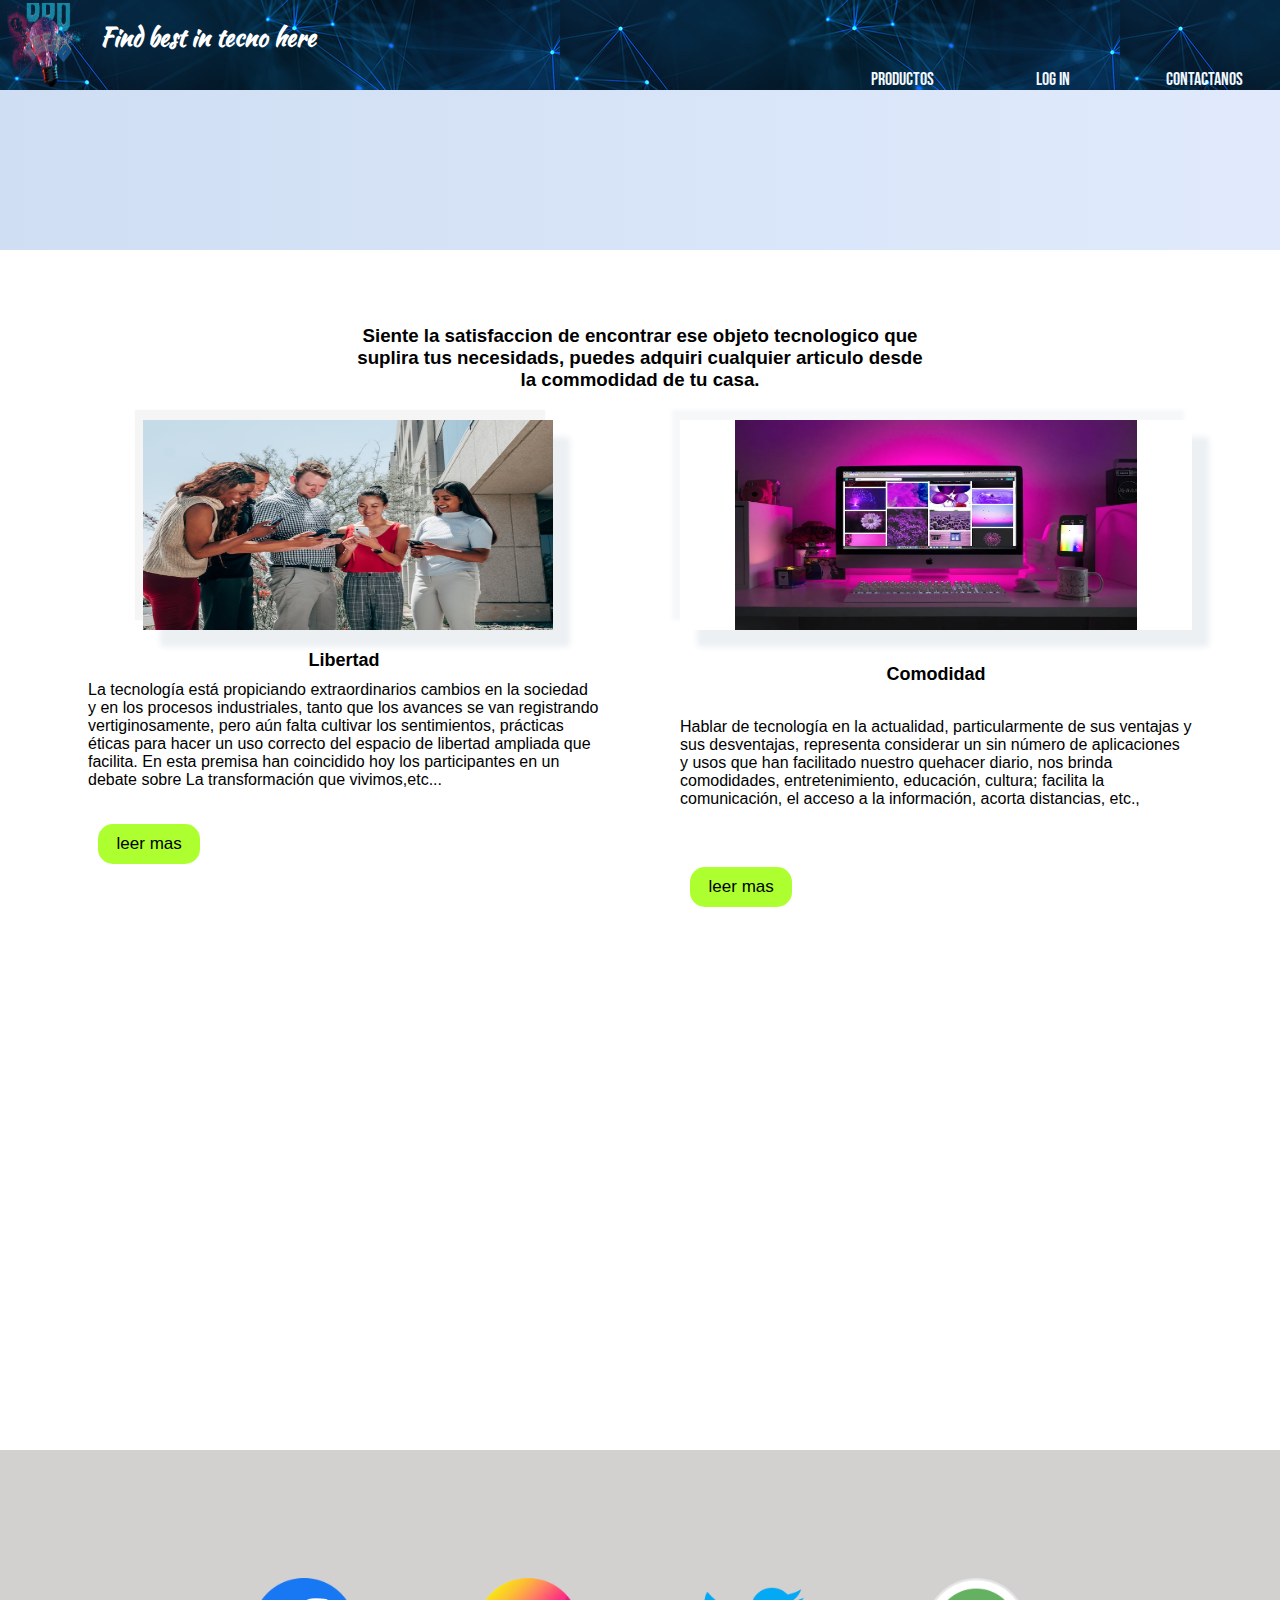
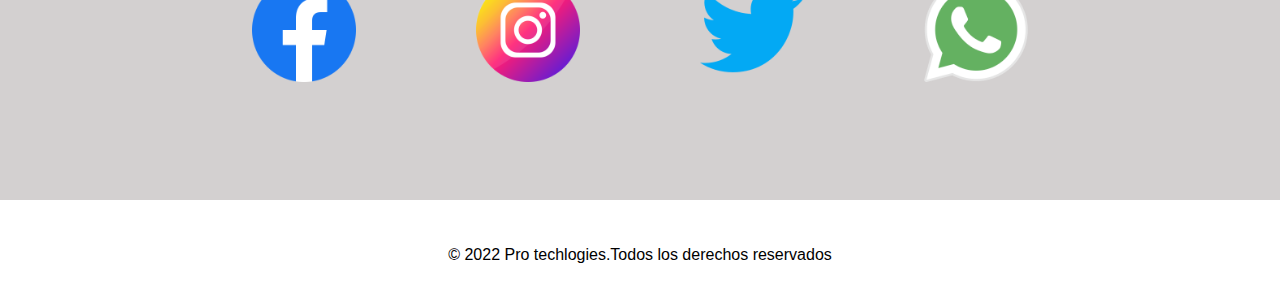
<file: new proyect/index.html>
<!DOCTYPE html>
<html lang="en">
<head>
    <meta charset="UTF-8">
    <meta http-equiv="X-UA-Compatible" content="IE=edge">
    <meta name="viewport" content="width=device-width, initial-scale=1.0">
    <meta  class="fa fa-copyright" aria-hidden="true">
    <link rel="stylesheet" href="style.css">
    <link rel="preconnect" href="https://fonts.googleapis.com">
    <link rel="preconnect" href="https://fonts.gstatic.com" crossorigin>
    <link href="https://fonts.googleapis.com/css2?family=Bebas+Neue&display=swap" rel="stylesheet">
    <link rel="icon" href="./images/logo.png">
    <link rel="preconnect" href="https://fonts.googleapis.com">
    <link rel="preconnect" href="https://fonts.gstatic.com" crossorigin>
    <link href="https://fonts.googleapis.com/css2?family=Kaushan+Script&display=swap" 
    rel="stylesheet">
    
    <title>Pro techlogies</title>
</head>
<body> 
    <style>
        @import url('https://fonts.googleapis.com/css2?family=Kaushan+Script&display=swap');
        </style>
    <div class="container">
        <!--header-->
        <div class="header">
            <img class="logo" src="./images/logo.png" alt="logotipo">
            <h2>Find best in tecno here</h2>
            <label for="show-menu" class="show-menu">menu</label>
            <input type="checkbox" id="show-menu">
            <ul class="menu">
                <li><a href="https://bit.ly/3PHf587">contactanos</a></li>
                <li><a href="./login/login.html">log in</a></li>
                <li><a href="./productos/Productos.html">productos</a></li>
            </ul>
        </div>  
    </div>
    <!--body o section-->
    <div class="body">
        <div class="h3">
        <h3>Siente la satisfaccion de encontrar ese objeto tecnologico 
            que suplira tus necesidads, puedes adquiri cualquier articulo 
            desde la commodidad de tu casa.
        </div>
            <div class="article1">
                <img src="./images/body.jpeg" alt="freedom" width="210px" height="210px">
                <h4>Libertad</h4>
                <div class="p"><p>La tecnología está propiciando extraordinarios 
                    cambios en la sociedad y en los procesos industriales, 
                    tanto que los avances se van registrando vertiginosamente, 
                    pero aún falta cultivar los sentimientos, prácticas éticas 
                    para hacer un uso correcto del espacio de libertad ampliada
                    que facilita. En esta premisa han coincidido hoy los 
                    participantes en un debate sobre La transformación que vivimos,etc...
                </p></div>
                <a class="boton" href="#">leer mas</a>
            </div>
            <div class="article2">
                <img src="./images/body2.webp" alt="comfortable" width="210px" height="210px">
                <h4>Comodidad</h4>
                <div class="p"><p>Hablar de tecnología en la actualidad, particularmente de 
                    sus ventajas y sus desventajas, representa considerar un sin 
                    número de aplicaciones y usos que han facilitado nuestro quehacer 
                    diario, nos brinda comodidades, entretenimiento, educación, cultura; 
                    facilita la comunicación, el acceso a la información, acorta distancias,
                    etc., </p></div>
                <a class="boton" href="#">leer mas</a>
            </div>
     </div>
     <footer>
        <div class="p-footer"><p>© 2022 Pro techlogies.Todos los derechos reservados</p></div>
        <a href="https://www.facebook.com/"><span class="footericon1"><img src="./icon/facebook.png" alt=""></span></a> 
        <a href="https://www.instagram.com/"><span class="footericon1"><img src="./icon/instagram.png" alt=""></span></a>
        <a href="https://twitter.com/?lang=es"><span class="footericon1"><img src="./icon/gorjeo.png" alt=""></span></a>
        <a href="https://bit.ly/3PHf587"><span class="footericon1"><img src="./icon/whatsapp.png" alt=""></span></a>
     </footer>
</body>
</html>
</file>
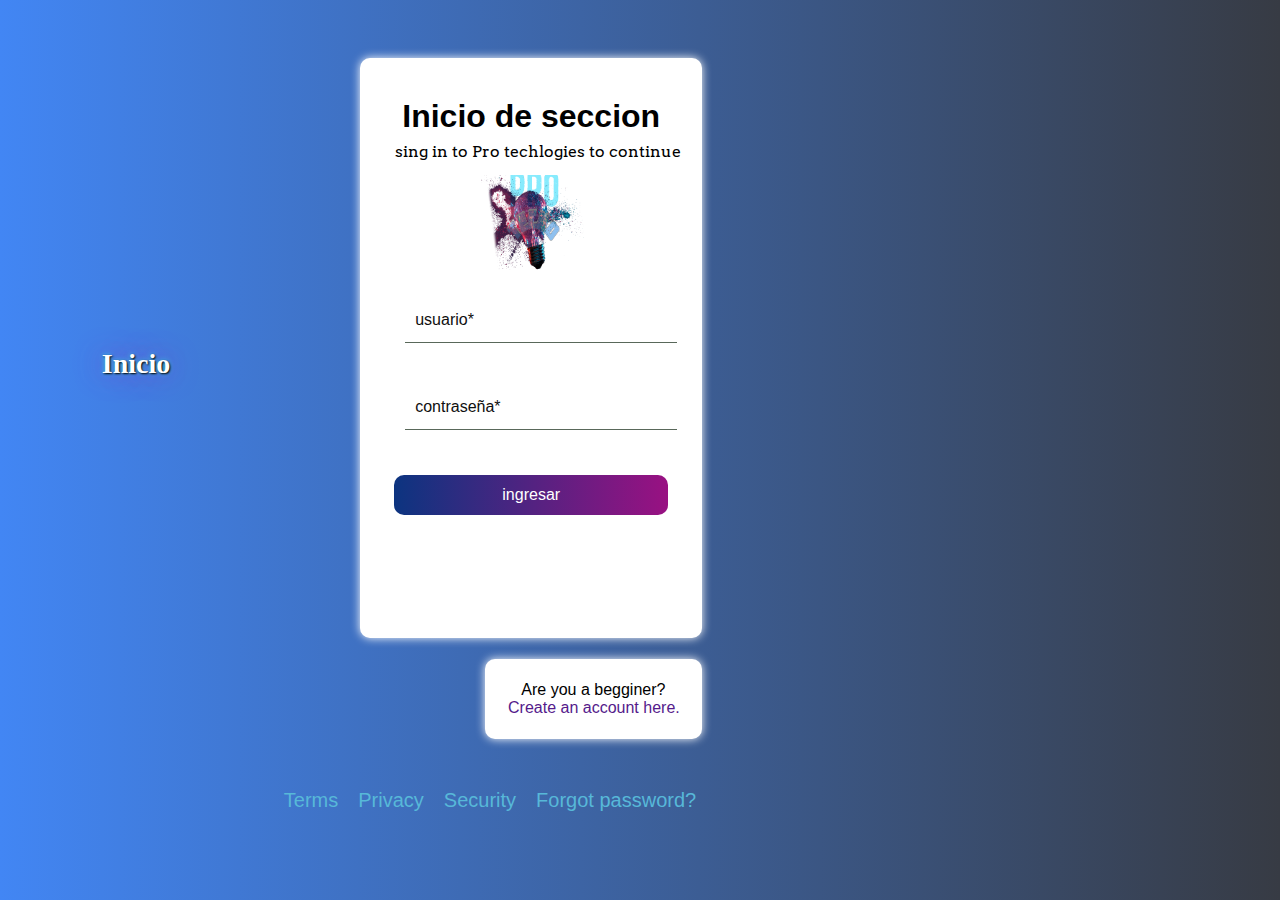
<file: new proyect/login/login.html>
<!DOCTYPE html>
<html lang="en">
<head>
    <meta charset="UTF-8">
    <meta http-equiv="X-UA-Compatible" content="IE=edge">
    <meta name="viewport" content="width=device-width, initial-scale=1.0">
    <link rel="preconnect" href="https://fonts.googleapis.com">
    <link rel="preconnect" href="https://fonts.gstatic.com" crossorigin>
    <link href="https://fonts.googleapis.com/css2?family=Arvo:ital@1&display=swap" 
    rel="stylesheet">
    <link rel="stylesheet" href="login.css">
    <link rel="icon" href="../images/logo.png">
    <title>iniciar seccion</title>
</head>
<body>
  <nav>
    <ul class="ul">
      <li class="li"><a class="a" href="../index.html">Inicio</a></li>
    </ul>
  </nav>
  
    <form action=""></form>
    <div class="form">
     <h1> Inicio de seccion</h1>
     <p class="parrafo">sing in to Pro techlogies to continue</p>
     <div class="container-logo">
     <img id="logo" src="../images/logo.png" alt="logo">
    </div>
     <div class="campo">
        <input type="text" id="usarname" required>
        <span class="barra"></span>
        <label for="usarname">usuario*</label>
      </div>
      <div class="campo">
        <input type="password" id="password" required>
        <span class="barra"></span>
        <label for="password">contraseña*</label>
      </div>
      <button type="submit"> ingresar</button>
    </div>
    <div class="aditional">
     <p>
      Are you a begginer?<a id="aditional" href="">Create an account here.</a>
     </p>
    </div>

    <div id="footer">
      <ul>
        <li id="footer1"><a id="n" href="">Terms</a></li>
        <li id="footer2"><a id="n1" href="">Privacy</a></li>
        <li id="footer3"><a id="n2" href="">Security</a></li>
        <li id="footer4"><a id="n3" href="">Forgot password?</a></li>
      </ul>
    </div>
  
</body>
</html>
</file>
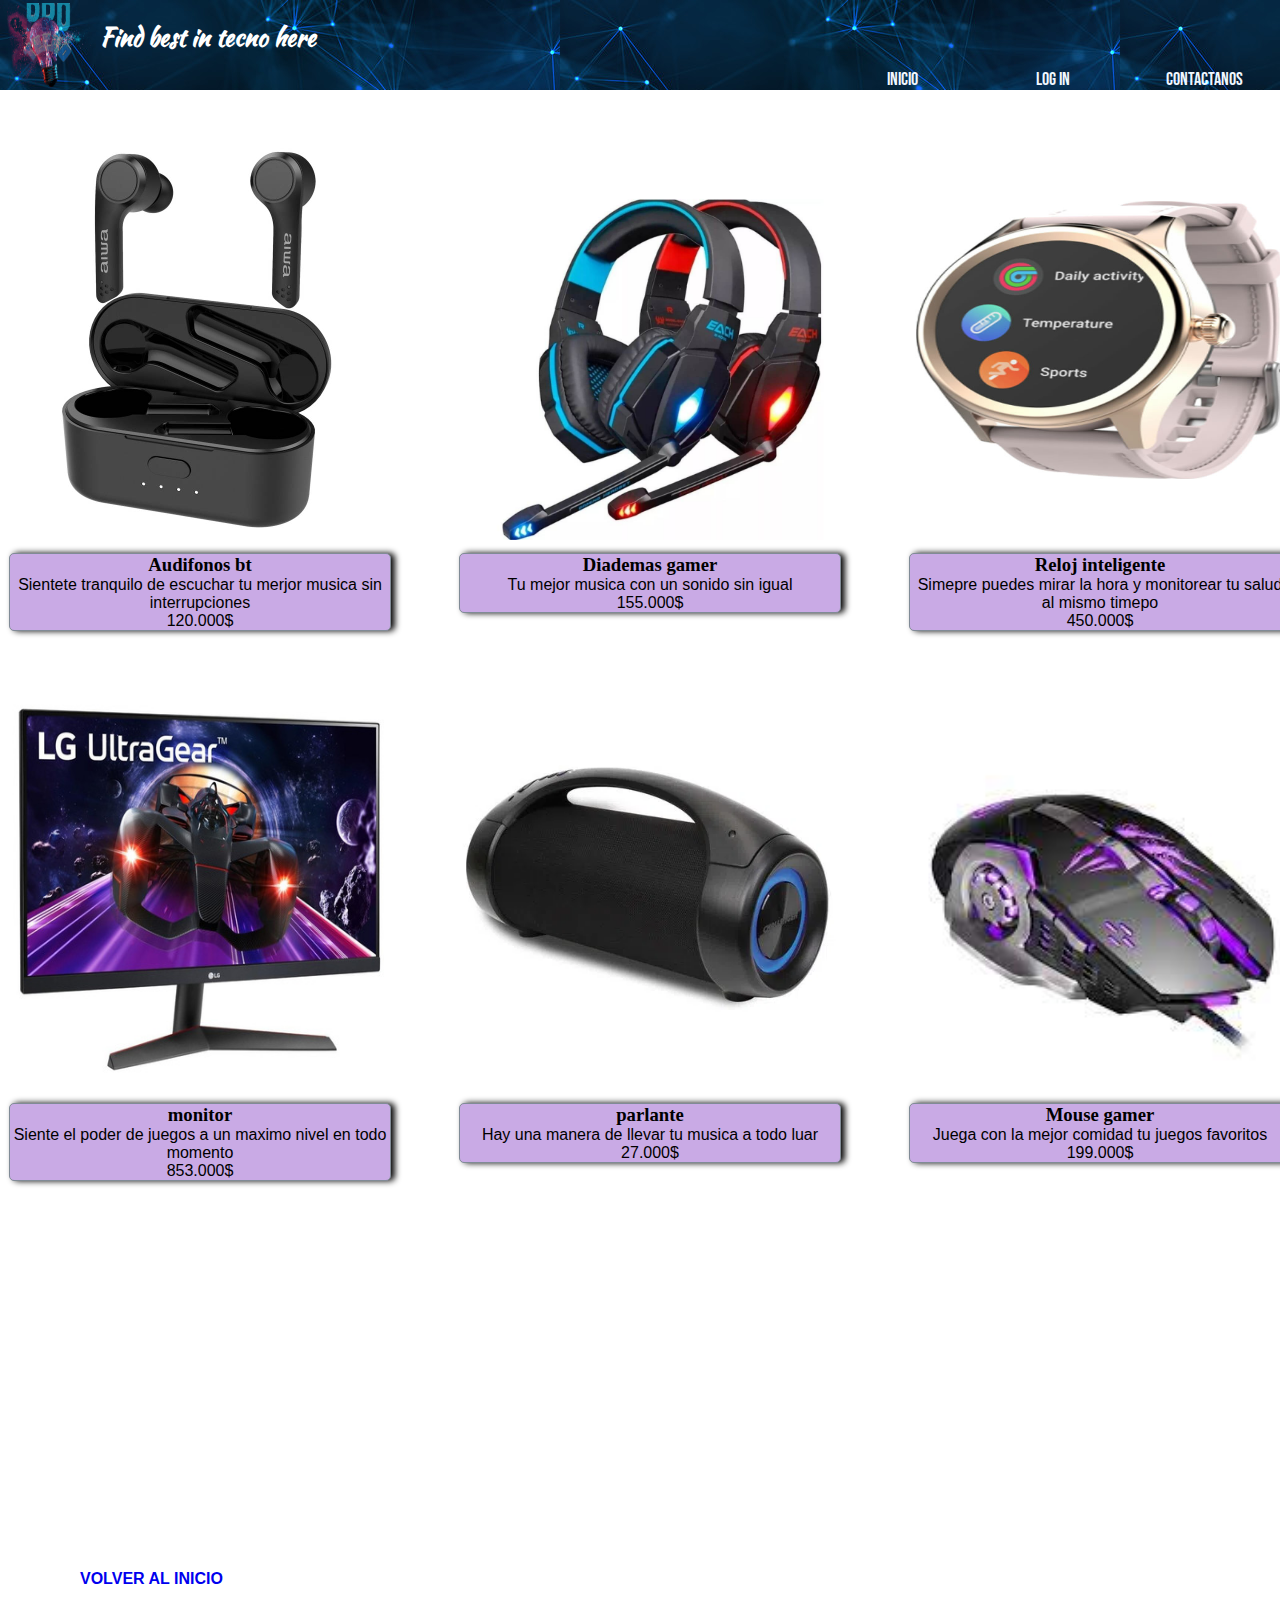
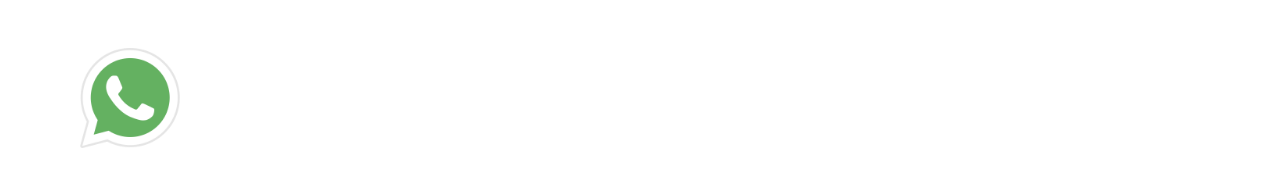
<file: new proyect/productos/Productos.html>
<!DOCTYPE html>
<html lang="en">
<head>
    <meta charset="UTF-8">
    <meta http-equiv="X-UA-Compatible" content="IE=edge">
    <meta name="viewport" content="width=device-width, initial-scale=1.0">
    <meta  class="fa fa-copyright" aria-hidden="true">
    <link rel="stylesheet" href="productos.css">
    <link rel="preconnect" href="https://fonts.googleapis.com">
    <link rel="preconnect" href="https://fonts.gstatic.com" crossorigin>
    <link href="https://fonts.googleapis.com/css2?family=Bebas+Neue&display=swap" rel="stylesheet">
    <link rel="icon" href="../images/logo.png">
    <link rel="preconnect" href="https://fonts.googleapis.com">
    <link rel="preconnect" href="https://fonts.gstatic.com" crossorigin>
    <link href="https://fonts.googleapis.com/css2?family=Kaushan+Script&display=swap" 
    rel="stylesheet">
    <title>Pro techlogies</title>
</head>
<body>
    <div class="container">
        <!--header-->
        <div class="header">
            <img class="logo" src="../images/logo.png" alt="logotipo">
            <h2>Find best in tecno here</h2>
            <label for="show-menu" class="show-menu">menu</label>
            <input type="checkbox" id="show-menu">
            <ul class="menu">
                <li><a href="">contactanos</a></li>
                <li><a href="../login/login.html">log in</a></li>
                <li><a href="../index.html">Inicio</a></li>
            </ul>
        </div>  
    </div>
 
        <!--section-->
        <div class="container2" data-aos="fade-up">
            <div class="row">

              <div>
                <a href="./img/bt.jpg"><img src="./img/bt.jpg" alt=""></a>
                <div class="bgc">
                <h3>Audifonos bt</h3>
                <p>
                 Sientete tranquilo de escuchar tu merjor musica sin interrupciones
                </p>
                <p>
                 120.000$ 
                </p>
              </div>
              </div><!-- Menu Item -->

              <div>
                <a href="./img/Diseño-sin-título-21-1.jpg"><img src="./img/Diseño-sin-título-21-1.jpg" alt=""></a>
                <div class="bgc">
                <h3>Diademas gamer</h3>
                <p>
                  Tu mejor musica con un sonido sin igual
                </p>
                <p>
                  155.000$
                </p>
              </div>
              </div><!-- Menu Item -->

              <div>
                <a href="./img/reloj.jpg"><img src="./img/reloj.jpg" alt=""></a>
                <div class="bgc">
                <h3>Reloj inteligente</h3>
                <p>
                  Simepre puedes mirar la hora y monitorear tu salud al mismo timepo
                </p>
                <p>
                  450.000$ 
                </p>
              </div>
              </div><!-- Menu Item -->

              <div>
                <a href="./img/monitor.jpg"><img src="./img/monitor.jpg" alt=""></a>
                <div class="bgc">
                <h3>monitor</h3>
                <p>
                  Siente el poder de juegos a un maximo nivel en todo momento
                </p>
                <p>
                  853.000$
                </p>
              </div>
              </div><!-- Menu Item -->

              <div>
                <a href="./img/parlante.webp"><img src="./img/parlante.webp" alt=""></a>
                <div class="bgc">
                <h3>parlante</h3>
                <p>
                  Hay una manera de llevar tu musica a todo luar
                </p>
                <p>
                  27.000$
                </p>
              </div>
              </div><!-- Menu Item -->

              <div>
                <a href="./img/mouse.jpg"><img src="./img/mouse.jpg" alt=""></a>
                <div class="bgc">
                <h3>Mouse gamer</h3>
                <p>
                  Juega con la mejor comidad tu juegos favoritos
                </p>
                <p>
                  199.000$
                </p>
              </div>
              </div><!-- Menu Item -->
            </div>
          </div>
          <div class="inicio">
          <a href="../index.html"><b>VOLVER AL INICIO</b></a>
          <a href="https://bit.ly/3PHf587" target="_blank"> <img class="wp" src="../icon/whatsapp.png"></a>
        </div>
</body>
</html>
</file>
<file: new proyect/style.css>
*{
    margin: 0px;
    padding: 0px;
    font-family: Arial, Helvetica, sans-serif;
    
}
/* contenedor*/
.container{
  display: flex;
  position: fixed;
  justify-content: space-between;
  height: 200vh;
  background-color: rgba(218, 231, 235, 0.637);

}

/*header*/

.header{
    display: flex;
    flex-wrap: wrap;
    position: fixed;
    width: 100%;
    height: 10%;
    left: 0;
    right: 0;
    box-sizing: border-box;
    transition: all 0.5s;
    background-color: rgb(61, 70, 70);
    background-image: url(./images/header.jpg);
    align-items: center;
    animation: movimiento 22s infinite alternate-reverse;
}

.header h2{
    color: white;
    max-width: 700px;
    font-family: 'Kaushan Script', cursive;
    margin-left: 100px;
    margin-top: 20px;
   
}

@media screen and (max-width: 700px) {
    .header h2{
        display: none;
    }
}

.logo{
    display: fixed;
    position: absolute;
    height: 85px;
    width: 95px;
}

@keyframes movimiento{
    from{
        background-position: left;
    }to{
        background-position: right;
    }
}

ul{
    width: 100%;
    list-style: none;
    margin: 0px;
    padding: 0px;
}


li{
    display: inline-block;
    margin-right: 1px;
    float: right;
    
    
}

li a{
    display: block;
    min-width: 150px;
    height: 50px;
    font-size: 18px;
    font-family: 'Bebas Neue', cursive;
    text-align: center;
    line-height: 50px;
    color: aliceblue;
    text-decoration: none;
    transition: all 0.5s;
}

ul li a{
    width: 100%;
    position: relative;
    font-family: 'Bebas Neue', cursive;
    
}

li:hover a{
    color: rgb(10, 133, 216);
}

ul{
    width: 100%;
    justify-content: space-between;
    align-items: center;
}

li ul{
    width: 100%;
    height: auto;
    display: none;
    justify-content: space-between;
}

li ul li{
    display: block;
}

ul li a:hover{
    display: block;
}



.show-menu{
    font-family: Arial, Helvetica, sans-serif;
    text-decoration: none;
    background-color: teal;
    color: white;
    padding: 10px;
    text-align: center;
    display: none;
}

input[type="checkbox"]{
    display: none;
}

/*Responsive desing header*/

@media screen and (max-width: 500px){
    ul{
       position: static;
       display: none;
       
    }

    li{
        display: inline-block;
        margin-right: 30px;
        
    }

    
    li a{
        display: static;
        width: 100%;
    }
    
    .show-menu{
        position: relative;
        display: block;
        width: 100%;
    }
    
   input[type="checkbox"]:checked ~ .menu{
        display: block;
        

    }

  
}


@media (max-width: 800px){
    li{
        padding: 0px;
        justify-content: right;
    }

    li a{
        min-width: 100px;
    }

}

/*Body*/
body{
    height: 1900px;
    display: flex;
    position: relative;
    background: #E0EAFC;  /* fallback for old browsers */
    background: -webkit-linear-gradient(to right, #CFDEF3, #E0EAFC);  /* Chrome 10-25, Safari 5.1-6 */
    background: linear-gradient(to right, #CFDEF3, #E0EAFC); /* W3C, IE 10+/ Edge, Firefox 16+, Chrome 26+, Opera 12+, Safari 7+ */    
    background-attachment: fixed;
}

/*body o section*/

.body{
    width: 100%;
    height: 650px;
    background: white;
    position: wrap;
    margin: 250px 0;
    color: black;
    display: flex;
    flex-wrap: wrap;
    justify-content: space-between;
    align-items: baseline;
    text-align: center;

}  

.h3 h3{
    display: flex;
    text-align: center;
    width: 100%;
    height: 40px;
    margin: 0px 0;
}



.h3{
    display: flex;
    width: 100%;
    height: 150px;
    justify-content: center;
    align-items: center;
    text-align: center;
    padding: 0 350px;
    
}

.article1{
    display: flex;  
    flex-wrap: wrap;
    width: 45%;
    margin-top: 0px;
    padding: 0 40px;
    height: 210px;

}

.article2{
    display: flex;
    flex-wrap: wrap;
    width: 45%;
    padding: 0 40px;
    height: 210px;
    margin-bottom: 640px;

}

.article1 h4{
    width: 100%;
    padding: 10px;
    font-size: 18px;
}
.article2 h4{
    width: 100%;
    padding: 10px;
    font-size: 18px;
}

.article1 img{
    width: 80%;
    margin-left: 55px;
    margin-bottom: 10px ;
    box-shadow: 17px 17px 6px  #ecf0f3, 
    -8px -10px 1px #7d7e8013;
}

.article2 img{
    width: 80%;
    padding: 0 55px;
    box-shadow: 17px 17px 6px  #ecf0f3, 
    -8px -10px 3px #ecf0f381;
}

.p p{
    display: flex;
    width: 100%;
    height: 100%;
    position: wrap; 
    text-align: start;
    margin-bottom: 20px;
}

.boton{
    width: 20%;
    height: 30px;
    background-color: greenyellow;
    text-decoration: none;
    padding: 10px 0 0;
    margin: 15px 0 0px 10px;
    border-radius: 15px;
    color: black;
    font-size: 17px;
    
}

.boton:hover{
    display: fixed;
    position: relative;
    cursor: pointer;
    width: 20%;
    height: 30px;
    box-shadow: 6px 6px 8px 6px rgb(185, 182, 182);
    bottom: 10px;
    right: 10px;
}

/*resnsive de 1115px */
@media screen and (max-width: 1115px){
    .body{
        width: 100%;
        height: 1450px !important;
        background: white;
        position: wrap;
        color: black;
        display: flex;
        flex-direction: column;
        justify-content: center;
        align-items: center;
        text-align: center;
      
}

body{
    height: 2100px;
}

.article1{
    display: flex;
    width: 60%;
    margin: 30px;
    padding: 0 40px;
    height: 440px !important;

}

.article2{
    display: flex;
    width: 60%;
    margin: 30px;
    height: 410px !important;
}

.h3{
    width: 100%;
    height: 150x;
    display: flex;
    padding: 0;
    margin: 0 !important;
}
footer{
    display: flex !important;
    width: 100%;
    position:absolute !important;
    bottom: 0 !important;
    justify-content: space-evenly !important;
    height: 200px !important;
    align-items: baseline !important;
}

.footericon1 img{
    display: flex;
	width: 2.5em !important;
	height: 2.5em !important;
    margin: 0 !important;
    margin-bottom: 50px !important;
}

.p-footer{
    top: 280px !important;
}

}


/*responsive 1618px*/

@media screen and (max-width: 1618px){
    .body{
        width: 100%;
        height: 750px;
        background: white;
        position: wrap;
        color: black;
        display: flex;
        flex-direction: row;
        justify-content: center;
        align-items:flex-start;
        text-align: center;
      
}

.article1{
    width: 40%;
    height: 510px;
    height: 440px;
    

}

.article2{
    width: 40%;
    height: 510px;

}

.h3{
    width: 100%;
    height: 55x;
    display: flex;
    position: wrap;
    flex-direction: column;
    margin: 20px 0 0 0;
    text-align: center;
    justify-content: center;
    align-items: center;
 }

}

/* responsive 500px*/

@media screen and (max-width: 500px){
    .body{
        width: 100%;
        height: 2000px !important;
        background: white;
        position: wrap;
        color: black;
        display: flex;
        flex-wrap: wrap;
        justify-content: center;
        align-items:flex-start;
        text-align: center;
      
}

body{
    height: 2600px;
}

.article1{
    width: 40%;
    height: 810px;
    height: 740px !important;
}

.article2{
    width: 40%;
    height: 710px !important;
}

.h3{
    width: 100%;
    height: 55x;
    display: flex;
    position: wrap;
    flex-direction: column;
    margin: 20px 0 0 0;
    text-align: center;
    justify-content: center;
    align-items: center;
}

a{
    width: 50% !important;
   
}
footer{
    display: flex !important;
    width: 100%;
    position:absolute !important;
    bottom: 0 !important;
    justify-content: space-evenly !important;
    height: 200px !important;
    align-items: baseline !important;
}

.footericon1 img{
    display: flex;
	width: 2.5em !important;
	height: 2.5em !important;
    margin: 0 !important;
    margin-bottom: 50px !important;
}

.p-footer{
    top: 280px !important;
}

}

/*footer*/

footer{
    display: flex;
    width: 100%;
    position:absolute;
    bottom: 0;
    align-items: baseline;
    flex-wrap: wrap;
    background: rgb(211, 208, 208);
    margin-bottom: 100px;
    height: 350px;
    justify-content: center;
    
}

.p-footer{
    display: flex;
    width: 100%;
    height: 30px;
    margin: 20x;
    padding: 10px;
    position: relative;
    text-align: center;
    top: 380px;
}

.p-footer p{
    display: flex;
    width: 100%;
    justify-content: center;
    align-items: center;
    text-align: center;
}

.footericon1 img{
    display: flex;
	width: 6.5em;
	height: 6.5em;
    margin: 60px;
    margin-bottom: 100px;

}
</file>
<file: new proyect/login/login.css>
*{
    margin: 0px;
    padding: 0px;
}

/*Retorno a la pagina de inicio*/

li, .a{
    display: flex;
    position: absolute;
    right: 0px;
    top: 0px;
    margin: 20px;
    text-decoration: none;
    text-shadow: 1px 1px 2px black, 0 0 1em rgb(128, 68, 206), 0 0 0.2em rgb(41, 224, 224);
    color: white;
    font: 1.5em Georgia, "Bitstream Charter", "URW Bookman L", "Century Schoolbook L", serif;
    list-style: none;
    font-size: 28px;
    font-weight: 800;
    color: white;
}

a:hover{
    color: rgb(175, 137, 175);
}

/*Log in*/

body{
    font-family: 'Segoe UI', Tahoma, Geneva, Verdana, sans-serif;
    background: rgb(104, 61, 104);
    background: #373B44;  /* fallback for old browsers */
    background: -webkit-linear-gradient(to right, #4286f4, #373B44);  /* Chrome 10-25, Safari 5.1-6 */
    background: linear-gradient(to right, #4286f4, #373B44); /* W3C, IE 10+/ Edge, Firefox 16+, Chrome 26+, Opera 12+, Safari 7+ */

    height: 100vh;
    display: flex;
    flex-wrap: wrap;
    justify-content: center;
    align-items: center;
    text-align: center;
}

.parrafo{
    width: 100%;
    height: 15px;
    margin: 5px;
    font-size: 22x;
    padding: 2px;
    font-family: 'Arvo', serif;
    text-align: center;
}

.container-logo{
    display: flex;
    position: relative;
    justify-content: center;
    align-items: center;
    margin-top:25px;
    padding: 2px;
    height: 7vh;
    width: 100%;
}

#logo{
    display: flex;
    position: relative;
    width: 105px;
    height: 95px;
}

.form{
    height: 500px;
    
    position: relative;
    background-color: white;
    padding: 40px 0;
    box-shadow: 0 0 10px white;
    border-radius: 10px;
}

h1{
    text-align: center;
    font-weight: 700;
}

.campo{
    margin: 45px;
    position: relative;
}

input{
    background: none;
    border: none;
    margin-top: 10px;
    font-size: 18px;
    padding: 10px;
    display: block;
    width: 100%;
    border-bottom: 1px solid rgb(89, 104, 90);
    color: white;
}

input:focus{
    outline: none;
    color: black;
}

label{
    position: absolute;
    top: 10px;
    left: 10px;
    pointer-events: none;
    color: rgb(15, 15, 15);
    transition: all 0.5s;
}

input:focus ~ label,
input:valid ~ label{
    top: -14px;
    font-size: 12px;
    color: rgb(80, 157, 224);
}

.barra{
    position: absolute;
    height: 2px;
    width: 0px;
    bottom: 0;
    left: 0;
    background: rgb(72, 72, 221);
    background: #11998e;  /* fallback for old browsers */
background: -webkit-linear-gradient(to right, #38ef7d, #11998e);  /* Chrome 10-25, Safari 5.1-6 */
background: linear-gradient(to right, #38ef7d, #11998e); /* W3C, IE 10+/ Edge, Firefox 16+, Chrome 26+, Opera 12+, Safari 7+ */

transition: all 0.5s;
}

input:focus ~ .barra{
    width: 100%;
}

button{
    background: rgb(23, 23, 168);
    background: #1abd50;  /* fallback for old browsers */
background: -webkit-linear-gradient(to right, #048134, #79c912);  /* Chrome 10-25, Safari 5.1-6 */
background: linear-gradient(to right, #0c3480, #991182); /* W3C, IE 10+/ Edge, Firefox 16+, Chrome 26+, Opera 12+, Safari 7+ */

border: none;
display: block;
width: 80%;
margin: auto;
height: 40px;
color: white;
font-size: 16px;
border-radius: 10px;
}

/*Segunda caja*/


.aditional{
    display: flex;
    position: relative;
    height: 80px;
    width: 17%;
    top: 39vh;
    right: 17vw;
    justify-content: center;
    align-items: center;
    background-color: white;
    flex-direction: column;
    box-shadow: 0 0 10px white;
    border-radius: 10px;
}

#aditional{
    display: inline-block;
    margin-left: 1px;
    text-decoration: none;
}

p{
    display: inline-block;
    
}

@media screen and (max-width: 800px) {
    
    .aditional{
        display: flex;
        position: relative;
        width: 330px;
        height: 10vh;
        top: -40px;
        left: 0.5vw;
        justify-content: center;
        align-items: center;
        background-color: white;
        flex-direction: column;
        box-shadow: 0 0 10px white;
        border-radius: 10px;
    }

    li, .a{
        display: flex;
        position: absolute;
        left: 35px;
        top: 280px;
        margin: 20px;
        text-decoration: none;
        text-shadow: 1px 1px 2px black, 0 0 1em rgb(128, 68, 206), 0 0 0.2em rgb(41, 224, 224);
        color: white;
        font: 1.5em Georgia, "Bitstream Charter", "URW Bookman L", "Century Schoolbook L", serif;
        list-style: none;
        font-size: 28px;
        font-weight: 800;
        color: white;
    }

    #footer{
        position: absolute;
        display: flex;
        left: 0px;
        bottom: 0px;
    }

    ul{
        position: relative;
        left: -10px;
        bottom: 150px;
    }
}

@media screen and (max-width: 500px){
    ul{
        display: none !important;
        
    }

    #a{
        display: flex;
        position: absolute;
    }
}



/*Footer and additional information*/

#footer{
    display: flex;
    position: relative;
    padding: 5px;
    margin: 0px;
    height: 80px;
    width: 100%;
    justify-content: center;
    align-items: center;
       
}




ul{
    display: flex;
    width: 50%;
    height: 80px;
    position: relative;
    right: 150px;
    text-align: center;
    justify-content: center;
    align-items: center;
}


#footer1{
    display: inline-block;
    position: relative;
    margin: 10px;
    text-decoration: none;
}

#footer2{
    display: inline-block;
    position: relative;
    margin: 10px;
}

#footer3{
    display: inline-block;
    position: relative;
    margin: 10px;
}
#footer4{
    display: inline-block;
    position: relative;
    margin: 10px;
}

#n1, #n, #n2, #n3{
    text-decoration: none;
    color: rgb(87, 184, 216);
    font-size: 20px;
    font-weight: 200;
    font-family: Arial, Helvetica, sans-serif;
    text-shadow:none;
}
</file>
<file: new proyect/productos/productos.css>
*{
    margin: 0px;
    padding: 0px;
    font-family: Arial, Helvetica, sans-serif;
    
}

/* contenedor*/
.container{
    display: flex;
    position: fixed;
    justify-content: space-between;
    height: 200vh;
    
  
  }
  
  /*header*/
  
  .header{
      display: flex;
      flex-wrap: wrap;
      position: fixed;
      width: 100%;
      height: 10%;
      left: 0;
      right: 0;
      box-sizing: border-box;
      transition: all 0.5s;
      background-color: rgb(61, 70, 70);
      background-image: url(../images/header.jpg);
      align-items: center;
      animation: movimiento 22s infinite alternate-reverse;
  }
  
  .header h2{
      color: white;
      max-width: 700px;
      font-family: 'Kaushan Script', cursive;
      margin-left: 100px;
      margin-top: 20px;
     
  }
  
  @media screen and (max-width: 700px) {
      .header h2{
          display: none;
      }
  }
  
  .logo{
      display: fixed;
      position: absolute;
      height: 85px;
      width: 95px;
  }
  
  @keyframes movimiento{
      from{
          background-position: left;
      }to{
          background-position: right;
      }
  }
  
  ul{
      width: 100%;
      list-style: none;
      margin: 0px;
      padding: 0px;
  }
  
  
  li{
      display: inline-block;
      margin-right: 1px;
      float: right;
      
      
  }
  
  li a{
      display: block;
      min-width: 150px;
      height: 50px;
      font-size: 18px;
      font-family: 'Bebas Neue', cursive;
      text-align: center;
      line-height: 50px;
      color: aliceblue;
      text-decoration: none;
      transition: all 0.5s;
  }
  
  ul li a{
      width: 100%;
      position: relative;
      font-family: 'Bebas Neue', cursive;
      
  }
  
  li:hover a{
      color: rgb(10, 133, 216);
  }
  
  ul{
      width: 100%;
      justify-content: space-between;
      align-items: center;
  }
  
  li ul{
      width: 100%;
      height: auto;
      display: none;
      justify-content: space-between;
  }
  
  li ul li{
      display: block;
  }
  
  ul li a:hover{
      display: block;
  }
  
  
  
  .show-menu{
      font-family: Arial, Helvetica, sans-serif;
      text-decoration: none;
      background-color: teal;
      color: white;
      padding: 10px;
      text-align: center;
      display: none;
  }
  
  input[type="checkbox"]{
      display: none;
  }
  
  /*Responsive desing header*/
  
  @media screen and (max-width: 500px){
      ul{
         position: static;
         display: none;
         
      }
  
      li{
          display: inline-block;
          margin-right: 30px;
          
      }
  
      
      li a{
          display: static;
          width: 100%;
      }
      
      .show-menu{
          position: relative;
          display: block;
          width: 100%;
      }
      
     input[type="checkbox"]:checked ~ .menu{
          display: block;
          
  
      }
  
    
  }
  
  
  @media (max-width: 800px){
      li{
          padding: 0px;
          justify-content: right;
      }
  
      li a{
          min-width: 100px;
      }
  
  }

  /*seccion*/

.container2 .row{
    display: grid;
    position: wrap;
    padding-top: 140px;
    height: 100px;
    grid-template-columns: 1fr 1fr 1fr;
    width: 75%;
    gap: 50px;
    left: 250px;
   }

  
   
  img{
    width: 400px;
    height: 400px;
  }
  
  p{
    text-align: center;
    font-family: 'Alkalami', serif;
    font-family: 'Signika Negative', sans-serif;
  }
  
  h3{
    text-align: center;
    font-family: 'Alkalami', serif;
  }

  h1{
    font-size: 100px;
  }
  
  .bgc{
    background-color: rgb(201, 170, 229);
    margin: 9px;
    border-radius: 5px;
    border: solid 1px #808B96;
    box-shadow: 4px 0px 6px rgb(8, 8, 8);
  }
  
  .inicio a{
    display: flex;
    position: relative;
    text-decoration: none;
    top: 1300px;
    left: 50px;
    padding: 30px;
  }


  .bgc:hover{
    opacity: 0.6;
    cursor: pointer;
  }

  a .wp{
    display: inline-block;
    width: 100px;
    height: 100px;
  }

  @media screen and (max-width: 1050px){

    body{
        background: black;
    }
    .container2 .row{
        display: flex !important;
        position: wrap;
        flex-wrap: wrap;
        padding-top: 140px;
        height: 3800px !important;
        grid-template-columns: 1fr 1fr 1fr;
        width: 55% !important; 
        gap: 30px;
        left: 250px;
       }

       .inicio{
        display: flex;
        width: 100% !important;
        height: 650x !important;
        margin-top: 20px !important;
        position: absolute !important;
        bottom: 0px !important;
       }

       .inicio a{
        padding: 0;
        display: flex;
        position: relative;
        top: 3080px !important;
       }

  }
</file>
